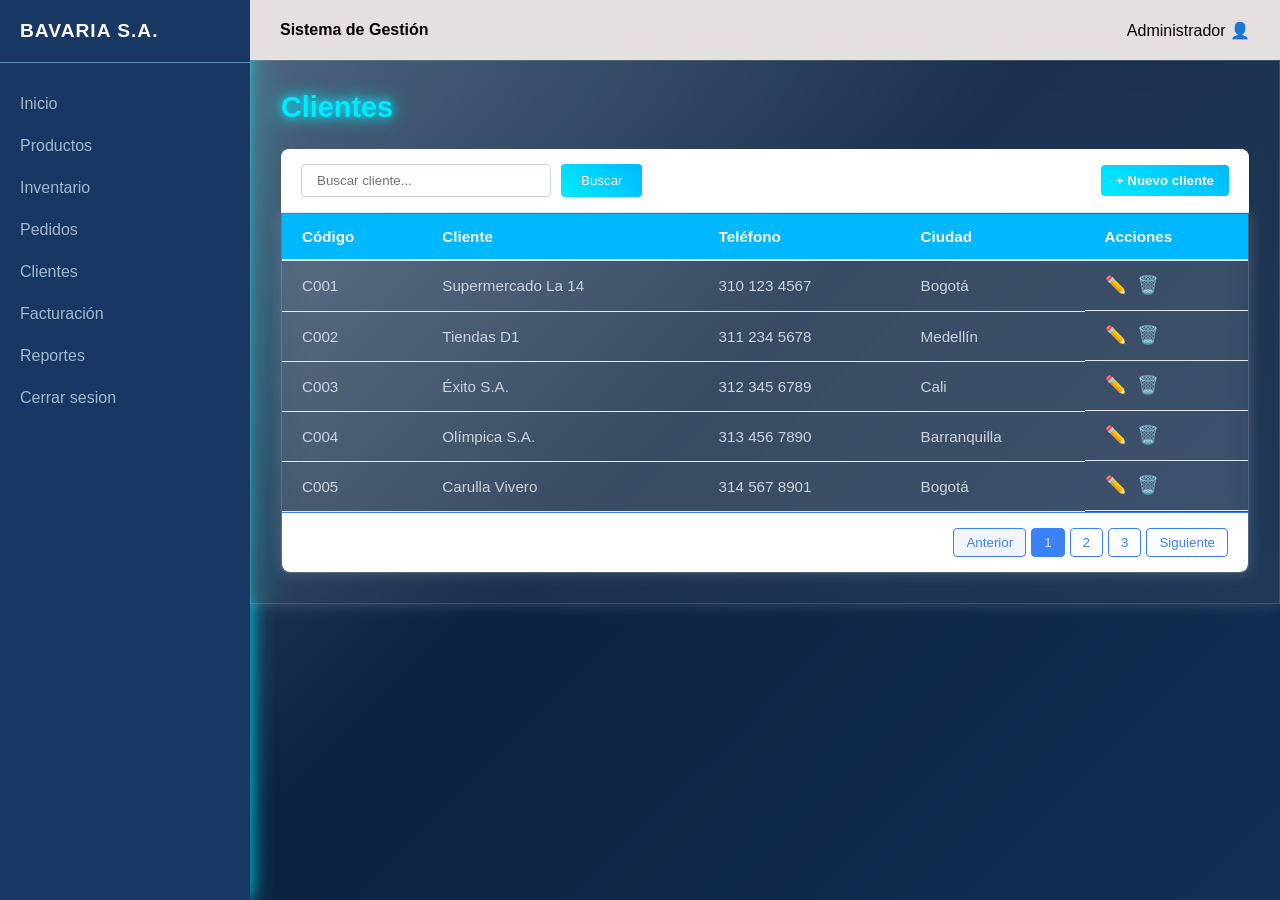
<file: clientes.html>
<!DOCTYPE html>
<html lang="es">
<head>
    <meta charset="UTF-8">
    <meta name="viewport" content="width=device-width, initial-scale=1.0">
    <title>Bavaria S.A. - Clientes</title>
    <link rel="stylesheet" href="styles.css">

</head>
<body>

    <!-- Menú de Navegación Lateral -->
    <nav class="sidebar">
        <div class="sidebar-brand">BAVARIA S.A.</div>
        <ul class="sidebar-menu">
             <li><a href="login.html">Inicio</a></li>
          <li><a href="productos.html">Productos</a></li>
          <li><a href="inventario.html">Inventario</a></li>
          <li><a href="pedidos.html">Pedidos</a></li>
          <li><a href="clientes.html">Clientes</a></li>
          <li><a href="facturacion.html">Facturación</a></li>
          <li><a href="reportes.html">Reportes</a></li>
          <li><a href="index.html">Cerrar sesion</a></li>
        </ul>
    </nav>

    <!-- Área de Contenido -->
    <main class="main-content">
        <header class="topbar">
            <div><strong>Sistema de Gestión</strong></div>
            <div>Administrador 👤</div>
        </header>

        <section class="module-container">
            <h1 class="module-title">Clientes</h1>

            <!-- Filtros de Control -->
            <div class="toolbar">
                <div class="search-box">
                    <input type="text" placeholder="Buscar cliente...">
                    <button class="btn-search">Buscar</button>
                </div>
                <button class="btn-add">+ Nuevo cliente</button>
            </div>

            <!-- Estructura de Datos de la Tabla -->
            <div class="table-container">
                <table>
                    <thead>
                        <tr>
                            <th>Código</th>
                            <th>Cliente</th>
                            <th>Teléfono</th>
                            <th>Ciudad</th>
                            <th>Acciones</th>
                        </tr>
                    </thead>
                    <tbody>
                        <tr>
                            <td>C001</td>
                            <td>Supermercado La 14</td>
                            <td>310 123 4567</td>
                            <td>Bogotá</td>
                            <td class="action-buttons">
                                <button class="btn-action btn-edit">✏️</button>
                                <button class="btn-action btn-delete">🗑️</button>
                            </td>
                        </tr>
                        <tr>
                            <td>C002</td>
                            <td>Tiendas D1</td>
                            <td>311 234 5678</td>
                            <td>Medellín</td>
                            <td class="action-buttons">
                                <button class="btn-action btn-edit">✏️</button>
                                <button class="btn-action btn-delete">🗑️</button>
                            </td>
                        </tr>
                        <tr>
                            <td>C003</td>
                            <td>Éxito S.A.</td>
                            <td>312 345 6789</td>
                            <td>Cali</td>
                            <td class="action-buttons">
                                <button class="btn-action btn-edit">✏️</button>
                                <button class="btn-action btn-delete">🗑️</button>
                            </td>
                        </tr>
                        <tr>
                            <td>C004</td>
                            <td>Olímpica S.A.</td>
                            <td>313 456 7890</td>
                            <td>Barranquilla</td>
                            <td class="action-buttons">
                                <button class="btn-action btn-edit">✏️</button>
                                <button class="btn-action btn-delete">🗑️</button>
                            </td>
                        </tr>
                        <tr>
                            <td>C005</td>
                            <td>Carulla Vivero</td>
                            <td>314 567 8901</td>
                            <td>Bogotá</td>
                            <td class="action-buttons">
                                <button class="btn-action btn-edit">✏️</button>
                                <button class="btn-action btn-delete">🗑️</button>
                            </td>
                        </tr>
                    </tbody>
                </table>

                <!-- Navegador de Páginas -->
                <div class="pagination">
                    <button disabled>Anterior</button>
                    <button class="active">1</button>
                    <button>2</button>
                    <button>3</button>
                    <button>Siguiente</button>
                </div>
            </div>
        </section>
    </main>

</body>
</html>
</file>
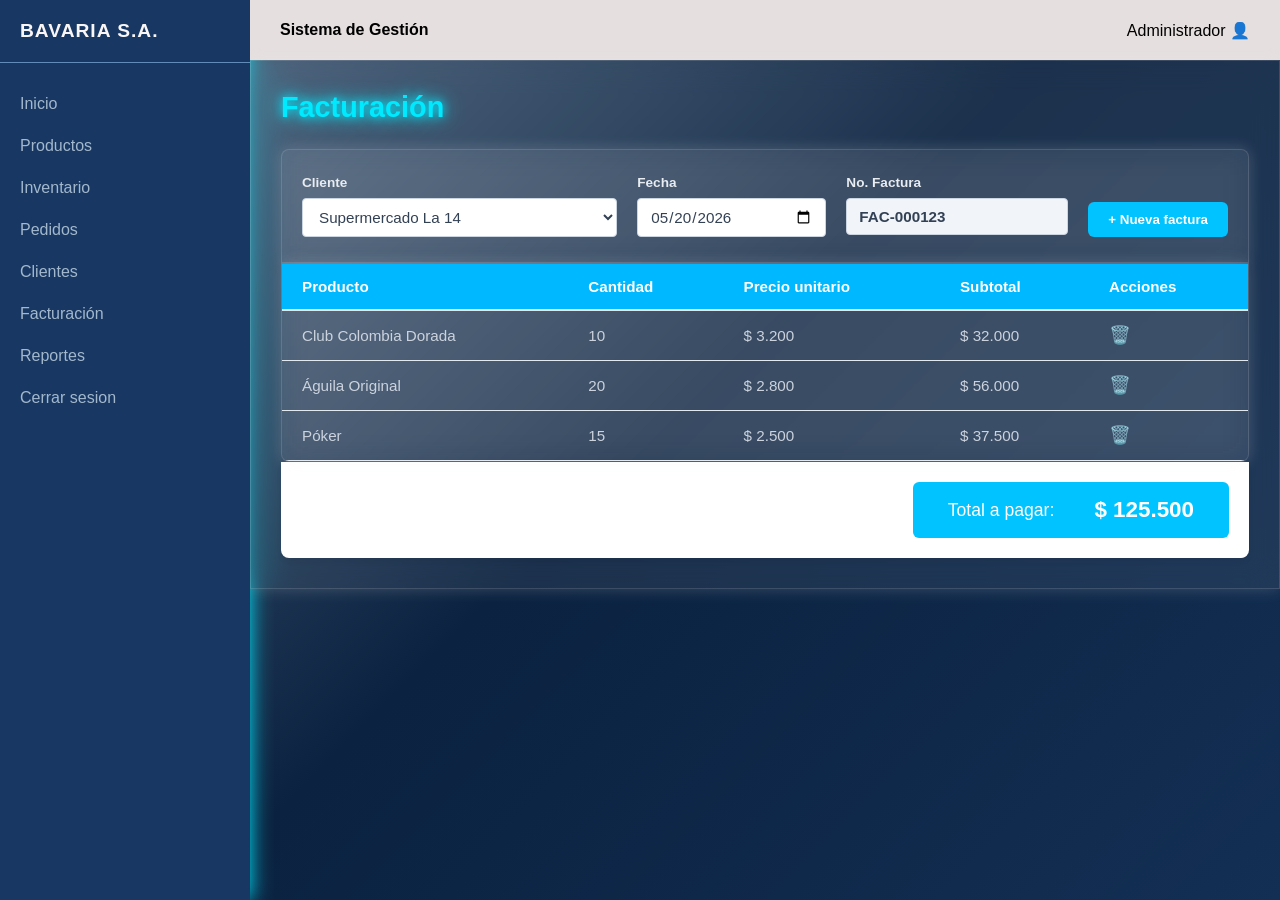
<file: facturacion.html>
<!DOCTYPE html>
<html lang="es">
<head>
    <meta charset="UTF-8">
    <meta name="viewport" content="width=device-width, initial-scale=1.0">
    <title>Bavaria S.A. - Facturación</title>
    <link rel="stylesheet" href="styles.css">

</head>
<body>

    <!-- Menú de Navegación Lateral -->
    <nav class="sidebar">
        <div class="sidebar-brand">BAVARIA S.A.</div>
        <ul class="sidebar-menu">
              <li><a href="login.html">Inicio</a></li>
          <li><a href="productos.html">Productos</a></li>
          <li><a href="inventario.html">Inventario</a></li>
          <li><a href="pedidos.html">Pedidos</a></li>
          <li><a href="clientes.html">Clientes</a></li>
          <li><a href="facturacion.html">Facturación</a></li>
          <li><a href="reportes.html">Reportes</a></li>
          <li><a href="index.html">Cerrar sesion</a></li>
        </ul>
    </nav>

    <!-- Área de Trabajo de la Interfaz -->
    <main class="main-content">
        <header class="topbar">
            <div><strong>Sistema de Gestión</strong></div>
            <div>Administrador 👤</div>
        </header>

        <section class="module-container">
            <h1 class="module-title">Facturación</h1>

            <!-- Formulario de Encabezado -->
            <div class="invoice-panel">
                <div class="invoice-controls-row">
                    <div class="form-group-triple">
                        <div class="form-field wide">
                            <label>Cliente</label>
                            <select>
                                <option>Supermercado La 14</option>
                                <option>Tiendas D1</option>
                                <option>Éxito S.A.</option>
                            </select>
                        </div>
                        <div class="form-field medium">
                            <label>Fecha</label>
                            <input type="date" value="2026-05-20">
                        </div>
                        <div class="form-field short">
                            <label>No. Factura</label>
                            <input type="text" value="FAC-000123" readonly>
                        </div>
                    </div>
                    <button class="btn-invoice-action">+ Nueva factura</button>
                </div>
            </div>

            <!-- Tabla de Desglose de Productos -->
            <div class="table-container">
                <table>
                    <thead>
                        <tr>
                            <th>Producto</th>
                            <th>Cantidad</th>
                            <th>Precio unitario</th>
                            <th>Subtotal</th>
                            <th>Acciones</th>
                        </tr>
                    </thead>
                    <tbody>
                        <tr>
                            <td>Club Colombia Dorada</td>
                            <td>10</td>
                            <td>$ 3.200</td>
                            <td>$ 32.000</td>
                            <td><button class="btn-delete">🗑️</button></td>
                        </tr>
                        <tr>
                            <td>Águila Original</td>
                            <td>20</td>
                            <td>$ 2.800</td>
                            <td>$ 56.000</td>
                            <td><button class="btn-delete">🗑️</button></td>
                        </tr>
                        <tr>
                            <td>Póker</td>
                            <td>15</td>
                            <td>$ 2.500</td>
                            <td>$ 37.500</td>
                            <td><button class="btn-delete">🗑️</button></td>
                        </tr>
                    </tbody>
                </table>
            </div>

            <!-- Barra de Resultados Monetarios -->
            <div class="invoice-footer">
                <div class="total-box">
                    <div>Total a pagar:</div>
                    <div><span>$ 125.500</span></div>
                </div>
            </div>
        </section>
    </main>

</body>
</html>
</file>
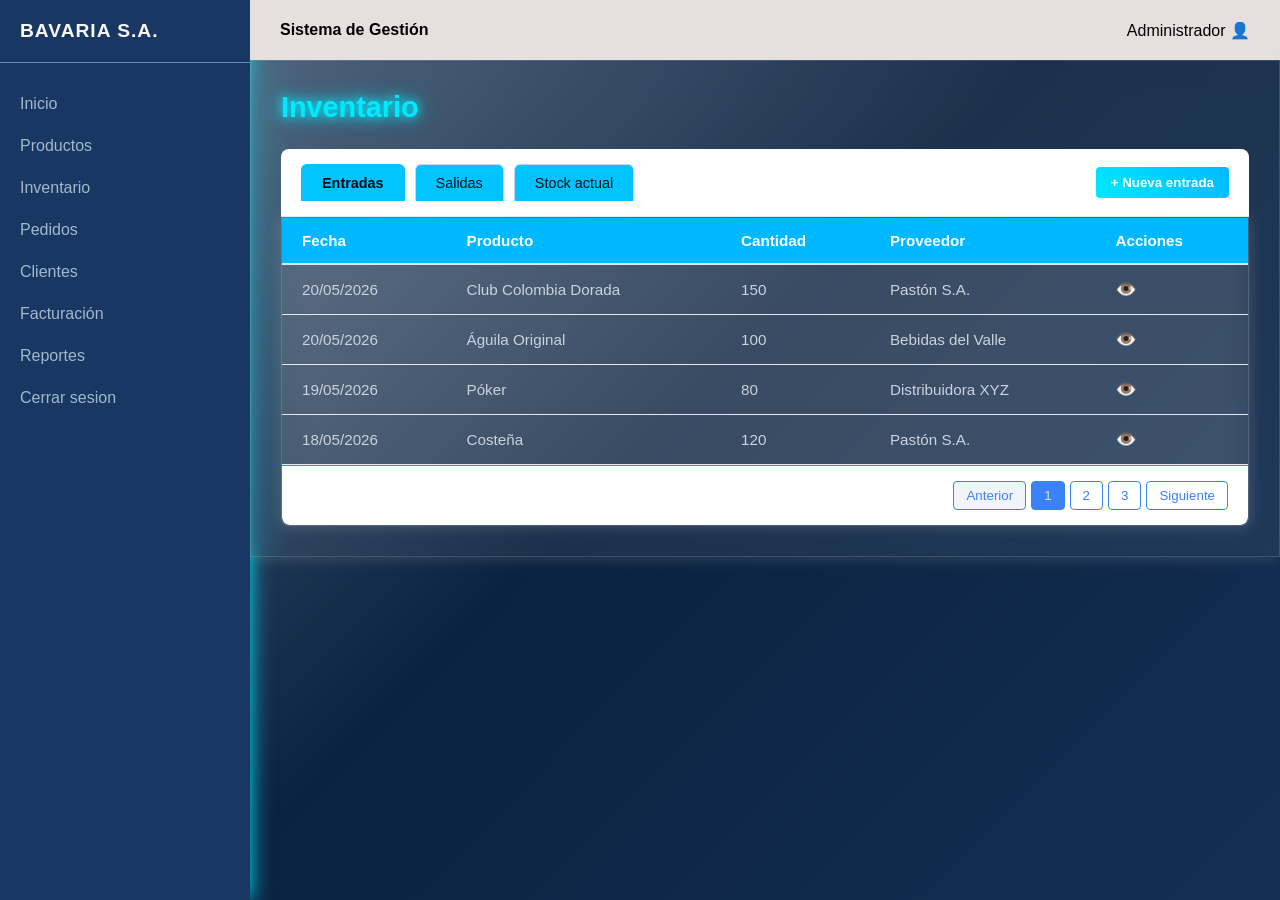
<file: inventario.html>
<!DOCTYPE html>
<html lang="es">
<head>
    <meta charset="UTF-8">
    <meta name="viewport" content="width=device-width, initial-scale=1.0">
    <title>Bavaria S.A. - Inventario</title>
    <link rel="stylesheet" href="styles.css">

</head>
<body>

    <!-- Barra de Navegación Lateral -->
    <nav class="sidebar">
        <div class="sidebar-brand">BAVARIA S.A.</div>
        <ul class="sidebar-menu">
              <li><a href="login.html">Inicio</a></li>
          <li><a href="productos.html">Productos</a></li>
          <li><a href="inventario.html">Inventario</a></li>
          <li><a href="pedidos.html">Pedidos</a></li>
          <li><a href="clientes.html">Clientes</a></li>
          <li><a href="facturacion.html">Facturación</a></li>
          <li><a href="reportes.html">Reportes</a></li>
          <li><a href="index.html">Cerrar sesion</a></li>
        </ul>
    </nav>

    <!-- Panel de Contenido Derecho -->
    <main class="main-content">
        <header class="topbar">
            <div><strong>Sistema de Gestión</strong></div>
            <div>Administrador 👤</div>
        </header>

        <section class="module-container">
            <h1 class="module-title">Inventario</h1>

            <!-- Pestañas de Filtrado y Control -->
            <div class="toolbar">
                <div class="inventory-tabs">
                    <button class="tab-btn active">Entradas</button>
                    <button class="tab-btn">Salidas</button>
                    <button class="tab-btn">Stock actual</button>
                </div>
                <button class="btn-action-main">+ Nueva entrada</button>
            </div>

            <!-- Tabla de Datos -->
            <div class="table-container">
                <table>
                    <thead>
                        <tr>
                            <th>Fecha</th>
                            <th>Producto</th>
                            <th>Cantidad</th>
                            <th>Proveedor</th>
                            <th>Acciones</th>
                        </tr>
                    </thead>
                    <tbody>
                        <tr>
                            <td>20/05/2026</td>
                            <td>Club Colombia Dorada</td>
                            <td>150</td>
                            <td>Pastón S.A.</td>
                            <td><button class="btn-view">👁️</button></td>
                        </tr>
                        <tr>
                            <td>20/05/2026</td>
                            <td>Águila Original</td>
                            <td>100</td>
                            <td>Bebidas del Valle</td>
                            <td><button class="btn-view">👁️</button></td>
                        </tr>
                        <tr>
                            <td>19/05/2026</td>
                            <td>Póker</td>
                            <td>80</td>
                            <td>Distribuidora XYZ</td>
                            <td><button class="btn-view">👁️</button></td>
                        </tr>
                        <tr>
                            <td>18/05/2026</td>
                            <td>Costeña</td>
                            <td>120</td>
                            <td>Pastón S.A.</td>
                            <td><button class="btn-view">👁️</button></td>
                        </tr>
                    </tbody>
                </table>

                <!-- Paginación -->
                <div class="pagination">
                    <button disabled>Anterior</button>
                    <button class="active">1</button>
                    <button>2</button>
                    <button>3</button>
                    <button>Siguiente</button>
                </div>
            </div>
        </section>
    </main>

</body>
</html>
</file>
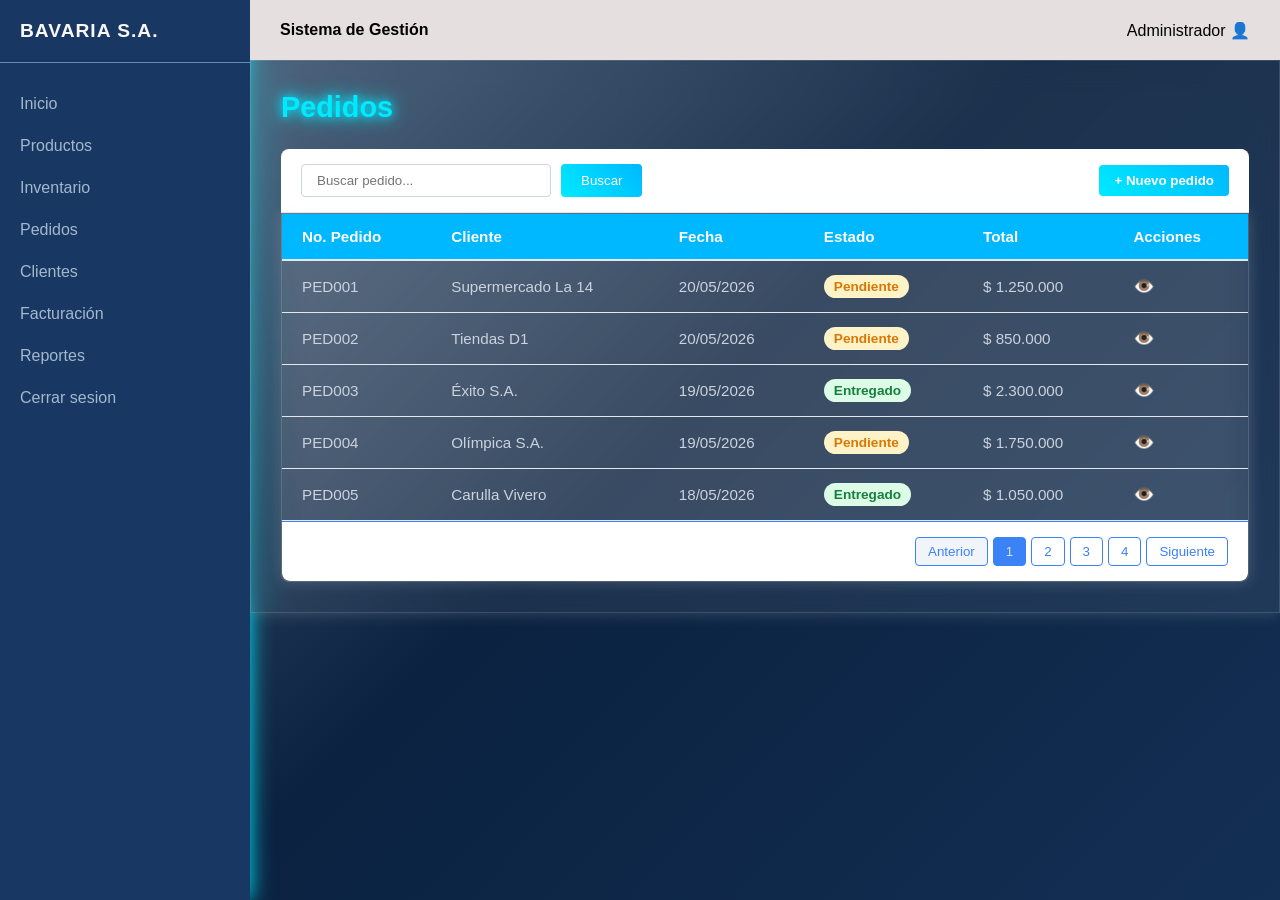
<file: pedidos.html>
<!DOCTYPE html>
<html lang="es">
<head>
    <meta charset="UTF-8">
    <meta name="viewport" content="width=device-width, initial-scale=1.0">
    <title>Bavaria S.A. - Pedidos</title>
   <link rel="stylesheet" href="styles.css">

</head>
<body>

    <!-- Barra de Navegación Lateral -->
    <nav class="sidebar">
        <div class="sidebar-brand">BAVARIA S.A.</div>
        <ul class="sidebar-menu">
             <li><a href="login.html">Inicio</a></li>
          <li><a href="productos.html">Productos</a></li>
          <li><a href="inventario.html">Inventario</a></li>
          <li><a href="pedidos.html">Pedidos</a></li>
          <li><a href="clientes.html">Clientes</a></li>
          <li><a href="facturacion.html">Facturación</a></li>
          <li><a href="reportes.html">Reportes</a></li>
          <li><a href="index.html">Cerrar sesion</a></li>
        </ul>
    </nav>

    <!-- Panel de Contenido Derecho -->
    <main class="main-content">
        <header class="topbar">
            <div><strong>Sistema de Gestión</strong></div>
            <div>Administrador 👤</div>
        </header>

        <section class="module-container">
            <h1 class="module-title">Pedidos</h1>

            <!-- Barra de Herramientas Superior -->
            <div class="toolbar">
                <div class="search-box">
                    <input type="text" placeholder="Buscar pedido...">
                    <button class="btn-search">Buscar</button>
                </div>
                <button class="btn-add">+ Nuevo pedido</button>
            </div>

            <!-- Tabla de Datos -->
            <div class="table-container">
                <table>
                    <thead>
                        <tr>
                            <th>No. Pedido</th>
                            <th>Cliente</th>
                            <th>Fecha</th>
                            <th>Estado</th>
                            <th>Total</th>
                            <th>Acciones</th>
                        </tr>
                    </thead>
                    <tbody>
                        <tr>
                            <td>PED001</td>
                            <td>Supermercado La 14</td>
                            <td>20/05/2026</td>
                            <td><span class="status-badge status-pending">Pendiente</span></td>
                            <td>$ 1.250.000</td>
                            <td><button class="btn-view">👁️</button></td>
                        </tr>
                        <tr>
                            <td>PED002</td>
                            <td>Tiendas D1</td>
                            <td>20/05/2026</td>
                            <td><span class="status-badge status-pending">Pendiente</span></td>
                            <td>$ 850.000</td>
                            <td><button class="btn-view">👁️</button></td>
                        </tr>
                        <tr>
                            <td>PED003</td>
                            <td>Éxito S.A.</td>
                            <td>19/05/2026</td>
                            <td><span class="status-badge status-delivered">Entregado</span></td>
                            <td>$ 2.300.000</td>
                            <td><button class="btn-view">👁️</button></td>
                        </tr>
                        <tr>
                            <td>PED004</td>
                            <td>Olímpica S.A.</td>
                            <td>19/05/2026</td>
                            <td><span class="status-badge status-pending">Pendiente</span></td>
                            <td>$ 1.750.000</td>
                            <td><button class="btn-view">👁️</button></td>
                        </tr>
                        <tr>
                            <td>PED005</td>
                            <td>Carulla Vivero</td>
                            <td>18/05/2026</td>
                            <td><span class="status-badge status-delivered">Entregado</span></td>
                            <td>$ 1.050.000</td>
                            <td><button class="btn-view">👁️</button></td>
                        </tr>
                    </tbody>
                </table>

                <!-- Paginación -->
                <div class="pagination">
                    <button disabled>Anterior</button>
                    <button class="active">1</button>
                    <button>2</button>
                    <button>3</button>
                    <button>4</button>
                    <button>Siguiente</button>
                </div>
            </div>
        </section>
    </main>

</body>
</html>
</file>
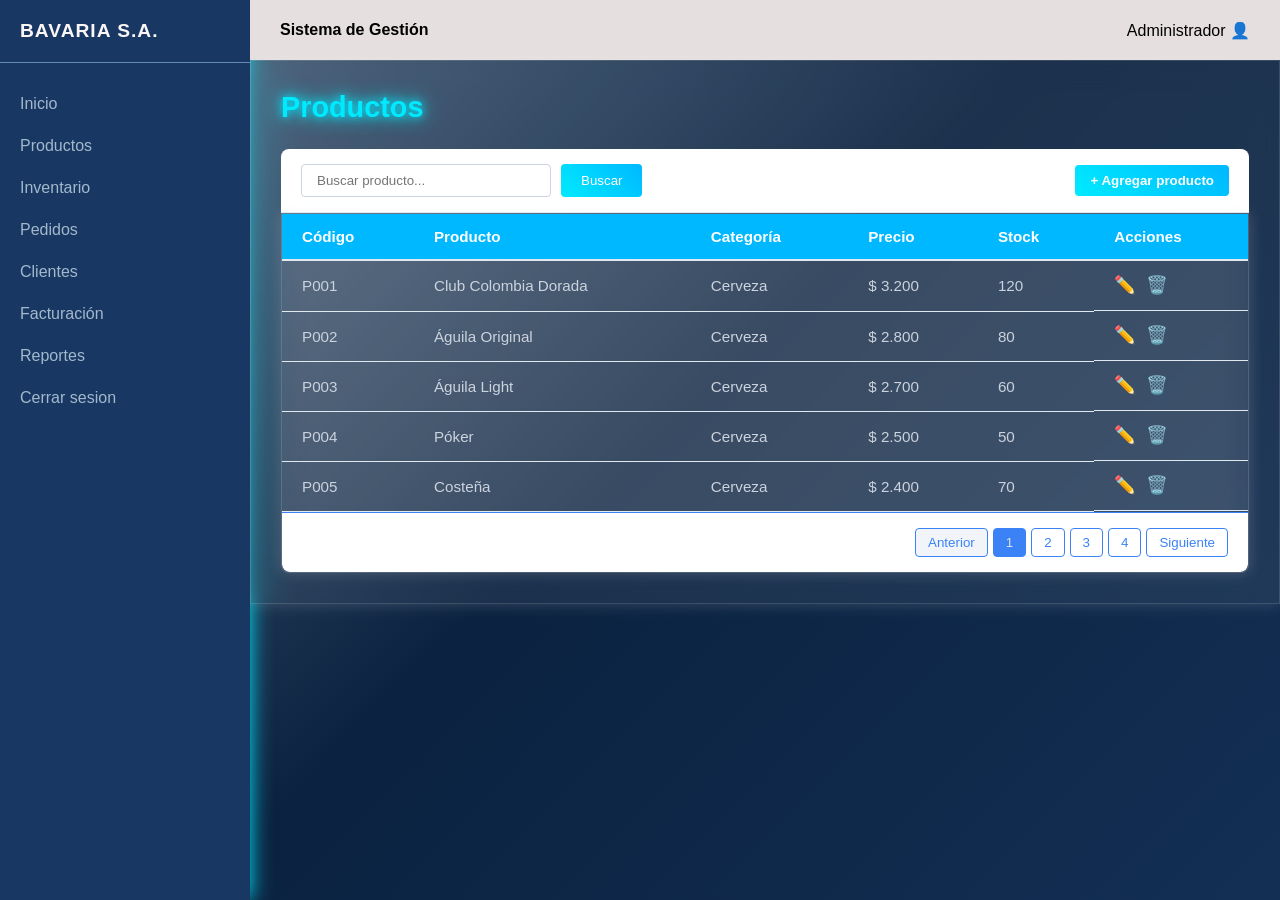
<file: productos.html>
<!DOCTYPE html>
<html lang="es">
<head>
    <meta charset="UTF-8">
    <meta name="viewport" content="width=device-width, initial-scale=1.0">
    <title>Bavaria S.A. - Productos</title>
   <link rel="stylesheet" href="styles.css">

</head>
<body>

    <!-- Barra de Navegación Lateral -->
    <nav class="sidebar">
        <div class="sidebar-brand">BAVARIA S.A.</div>
        <ul class="sidebar-menu">
              <li><a href="login.html">Inicio</a></li>
          <li><a href="productos.html">Productos</a></li>
          <li><a href="inventario.html">Inventario</a></li>
          <li><a href="pedidos.html">Pedidos</a></li>
          <li><a href="clientes.html">Clientes</a></li>
          <li><a href="facturacion.html">Facturación</a></li>
          <li><a href="reportes.html">Reportes</a></li>
          <li><a href="index.html">Cerrar sesion</a></li>
        </ul>
    </nav>

    <!-- Panel de Contenido Derecho -->
    <main class="main-content">
        <header class="topbar">
            <div><strong>Sistema de Gestión</strong></div>
            <div>Administrador 👤</div>
        </header>

        <section class="module-container">
            <div class="module-header">
                <h1 class="module-title">Productos</h1>
            </div>

            <!-- Buscador y Control Superior -->
            <div class="toolbar">
                <div class="search-box">
                    <input type="text" placeholder="Buscar producto...">
                    <button class="btn-search">Buscar</button>
                </div>
                <button class="btn-add">+ Agregar producto</button>
            </div>

            <!-- Tabla de Datos -->
            <div class="table-container">
                <table>
                    <thead>
                        <tr>
                            <th>Código</th>
                            <th>Producto</th>
                            <th>Categoría</th>
                            <th>Precio</th>
                            <th>Stock</th>
                            <th>Acciones</th>
                        </tr>
                    </thead>
                    <tbody>
                        <tr>
                            <td>P001</td>
                            <td>Club Colombia Dorada</td>
                            <td>Cerveza</td>
                            <td>$ 3.200</td>
                            <td>120</td>
                            <td class="action-buttons">
                                <button class="btn-action btn-edit">✏️</button>
                                <button class="btn-action btn-delete">🗑️</button>
                            </td>
                        </tr>
                        <tr>
                            <td>P002</td>
                            <td>Águila Original</td>
                            <td>Cerveza</td>
                            <td>$ 2.800</td>
                            <td>80</td>
                            <td class="action-buttons">
                                <button class="btn-action btn-edit">✏️</button>
                                <button class="btn-action btn-delete">🗑️</button>
                            </td>
                        </tr>
                        <tr>
                            <td>P003</td>
                            <td>Águila Light</td>
                            <td>Cerveza</td>
                            <td>$ 2.700</td>
                            <td>60</td>
                            <td class="action-buttons">
                                <button class="btn-action btn-edit">✏️</button>
                                <button class="btn-action btn-delete">🗑️</button>
                            </td>
                        </tr>
                        <tr>
                            <td>P004</td>
                            <td>Póker</td>
                            <td>Cerveza</td>
                            <td>$ 2.500</td>
                            <td>50</td>
                            <td class="action-buttons">
                                <button class="btn-action btn-edit">✏️</button>
                                <button class="btn-action btn-delete">🗑️</button>
                            </td>
                        </tr>
                        <tr>
                            <td>P005</td>
                            <td>Costeña</td>
                            <td>Cerveza</td>
                            <td>$ 2.400</td>
                            <td>70</td>
                            <td class="action-buttons">
                                <button class="btn-action btn-edit">✏️</button>
                                <button class="btn-action btn-delete">🗑️</button>
                            </td>
                        </tr>
                    </tbody>
                </table>

                <!-- Paginación -->
                <div class="pagination">
                    <button disabled>Anterior</button>
                    <button class="active">1</button>
                    <button>2</button>
                    <button>3</button>
                    <button>4</button>
                    <button>Siguiente</button>
                </div>
            </div>
        </section>
    </main>

</body>
</html>
</file>
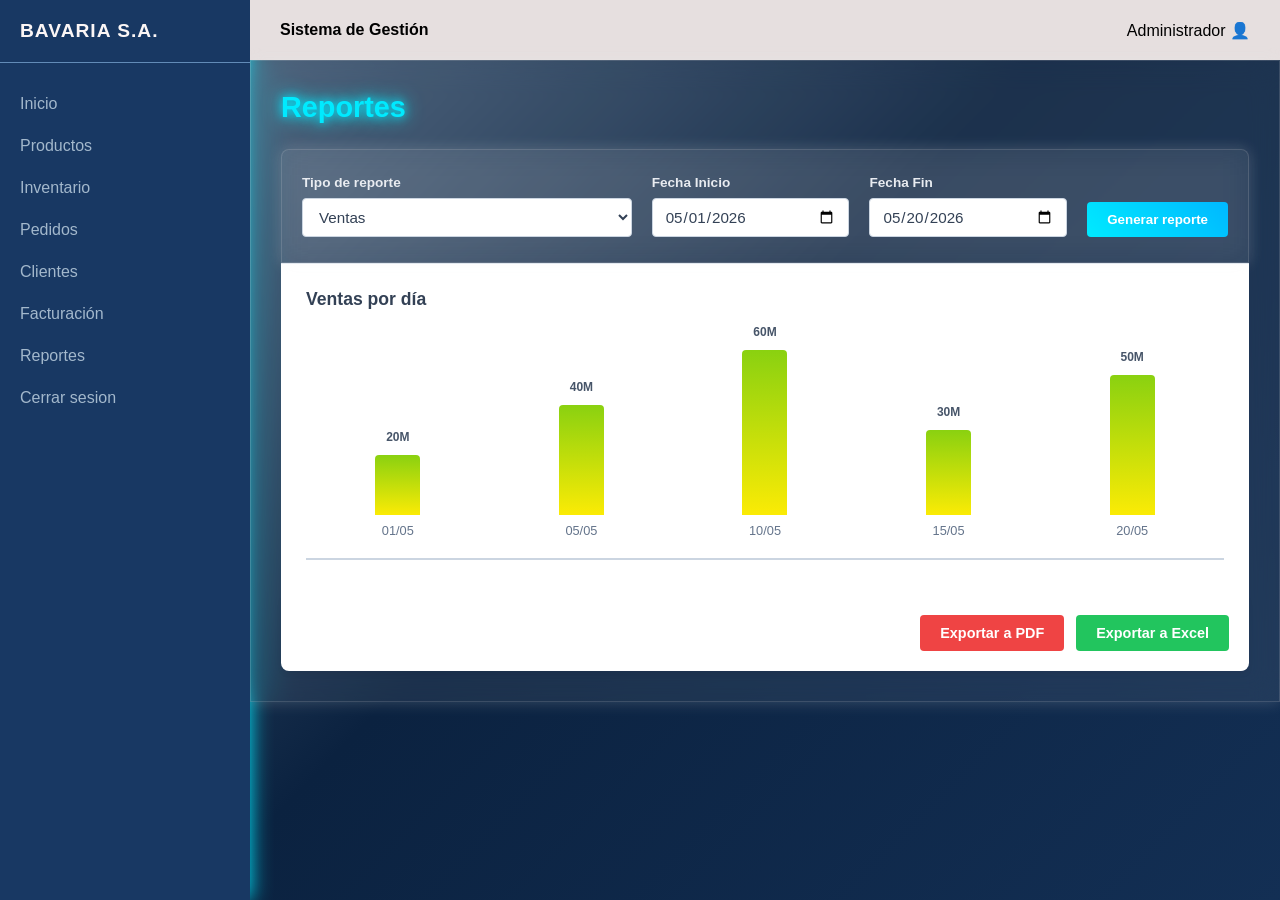
<file: reportes.html>
<!DOCTYPE html>
<html lang="es">
<head>
    <meta charset="UTF-8">
    <meta name="viewport" content="width=device-width, initial-scale=1.0">
    <title>Bavaria S.A. - Reportes</title>
    <link rel="stylesheet" href="styles.css">

</head>
<body>

    <!-- Menú de Navegación Lateral -->
    <nav class="sidebar">
        <div class="sidebar-brand">BAVARIA S.A.</div>
        <ul class="sidebar-menu">
            <li><a href="login.html">Inicio</a></li>
          <li><a href="productos.html">Productos</a></li>
          <li><a href="inventario.html">Inventario</a></li>
          <li><a href="pedidos.html">Pedidos</a></li>
          <li><a href="clientes.html">Clientes</a></li>
          <li><a href="facturacion.html">Facturación</a></li>
          <li><a href="reportes.html">Reportes</a></li>
          <li><a href="index.html">Cerrar sesion</a></li>
        </ul>
    </nav>

    <!-- Área de Trabajo de Gráficas -->
    <main class="main-content">
        <header class="topbar">
            <div><strong>Sistema de Gestión</strong></div>
            <div>Administrador 👤</div>
        </header>

        <section class="module-container">
            <h1 class="module-title">Reportes</h1>

            <!-- Panel de Filtrado Técnico -->
            <div class="filter-panel">
                <div class="filter-inputs">
                    <div class="form-field select-type">
                        <label>Tipo de reporte</label>
                        <select>
                            <option>Ventas</option>
                            <option>Inventario de Stock</option>
                            <option>Pedidos procesados</option>
                        </select>
                    </div>
                    <div class="form-field date-input">
                        <label>Fecha Inicio</label>
                        <input type="date" value="2026-05-01">
                    </div>
                    <div class="form-field date-input">
                        <label>Fecha Fin</label>
                        <input type="date" value="2026-05-20">
                    </div>
                </div>
                <button class="btn-generate">Generar reporte</button>
            </div>

            <!-- Panel Central del Gráfico -->
            <div class="chart-section">
                <div class="chart-title">Ventas por día</div>
                
                <div class="chart-container">
                    <div class="chart-bar-wrapper">
                        <div class="chart-bar" style="height: 60px;" data-value="20M"></div>
                        <div class="chart-label">01/05</div>
                    </div>
                    <div class="chart-bar-wrapper">
                        <div class="chart-bar" style="height: 110px;" data-value="40M"></div>
                        <div class="chart-label">05/05</div>
                    </div>
                    <div class="chart-bar-wrapper">
                        <div class="chart-bar" style="height: 165px;" data-value="60M"></div>
                        <div class="chart-label">10/05</div>
                    </div>
                    <div class="chart-bar-wrapper">
                        <div class="chart-bar" style="height: 85px;" data-value="30M"></div>
                        <div class="chart-label">15/05</div>
                    </div>
                    <div class="chart-bar-wrapper">
                        <div class="chart-bar" style="height: 140px;" data-value="50M"></div>
                        <div class="chart-label">20/05</div>
                    </div>
                </div>
            </div>

            <!-- Botones de Salida de Archivos -->
            <div class="export-footer">
                <button class="btn-export btn-pdf">Exportar a PDF</button>
                <button class="btn-export btn-excel">Exportar a Excel</button>
            </div>
        </section>
    </main>

</body>
</html>
</file>
<file: styles.css>
/* ----------------------------------------------------
   ESTILOS GENERALES Y CONFIGURACIÓN BASE
------------------------------------------------------- */
* {
    margin: 0;
    padding: 0;
    box-sizing: border-box;
    font-family: 'Segoe UI', Tahoma, Geneva, Verdana, sans-serif;
}

body {
    display: flex;
    background-color: #f4f6f9;
    height: 100vh;
    overflow: hidden;

    
}



/* ----------------------------------------------------
   BARRA LATERAL DE NAVEGACIÓN (SIDEBAR)
------------------------------------------------------- */
.sidebar {
    width: 250px;
    background-color: #183863;
    color: rgb(251, 246, 246);
    display: flex;
    flex-direction: column;
    padding: 20px 0;
    flex-shrink: 0;
}

.sidebar-brand {
    padding: 0 20px 20px 20px;
    font-size: 1.2rem;
    font-weight: bold;
    border-bottom: 1px solid #628bb7;
    letter-spacing: 1px;
}

.sidebar-menu {
    list-style: none;
    margin-top: 20px;
}

.sidebar-menu li a {
    display: block;
    padding: 12px 20px;
    color: #a3b8cc;
    text-decoration: none;
    transition: 0.3s;
}

.sidebar-menu li a:hover {
    background-color: rgba(109, 35, 35, 0.05);
    color: white;
}

.sidebar-menu li a.active {
    background-color: #ffbc00;
    color: #d9dde3;
    font-weight: bold;
}

/* ----------------------------------------------------
   ÁREA DE CONTENIDO PRINCIPAL Y BARRA SUPERIOR
------------------------------------------------------- */
.main-content {
    flex: 1;
    display: flex;
    flex-direction: column;
    overflow-y: auto;
}

.topbar {
    background-color: rgb(230, 223, 223);
    height: 60px;
    display: flex;
    justify-content: space-between;
    align-items: center;
    padding: 0 30px;
    box-shadow: 0 2px 5px rgba(0,0,0,0.05);
    flex-shrink: 0;
}

.module-container {
    padding: 30px;
}

.module-title {
    font-size: 1.8rem;
    color: #e7d8d8;
    margin-bottom: 25px;
}

/* ----------------------------------------------------
   PANELES, BUSCADORES Y HERRAMIENTAS
------------------------------------------------------- */
.toolbar {
    display: flex;
    justify-content: space-between;
    align-items: center;
    background-color: white;
    padding: 15px 20px;
    border-radius: 8px 8px 0 0;
    border-bottom: 1px solid #e2e8f0;
}

/* Especial para la pestaña de inventario */
.toolbar.inventory-variant {
    align-items: flex-end;
    padding-bottom: 0;
}

.search-box {
    display: flex;
    gap: 10px;
}

.search-box input {
    padding: 8px 15px;
    border: 1px solid #cbd5e1;
    border-radius: 4px;
    width: 250px;
    outline: none;
}

/* Botones del Sistema */
.btn-search {
    padding: 8px 20px;
    background-color: #d2dbe6;
    color: white;
    border: none;
    border-radius: 4px;
    cursor: pointer;
    font-weight: 500;
}

.btn-add, .btn-action-main, .btn-invoice-action, .btn-generate {
    padding: 8px 15px;
    background-color: #ffbc00;
    color: #adb7c3;
    border: none;
    border-radius: 4px;
    cursor: pointer;
    font-weight: bold;
}

.btn-invoice-action, .btn-generate {
    padding: 10px 20px;
    white-space: nowrap;
}

/* ----------------------------------------------------
   ESTILOS DE TABLAS DE DATOS
------------------------------------------------------- */
.table-container {
    background-color: white;
    border-radius: 0 0 8px 8px;
    box-shadow: 0 4px 6px -1px rgba(217, 208, 208, 0.05);
    overflow-x: auto;
}

table {
    width: 100%;
    border-collapse: collapse;
    text-align: left;
    font-size: 0.95rem;
}

th {
    background-color: #f8fafc;
    color: #cbd3df;
    padding: 14px 20px;
    font-weight: 600;
    border-bottom: 2px solid #e2e8f0;
}

td {
    padding: 14px 20px;
    border-bottom: 1px solid #e2e8f0;
    color: #ccd3de;
}

tr:hover {
    background-color: #f8fafc;
}

/* Acciones dentro de las tablas */
.action-buttons {
    display: flex;
    gap: 10px;
}

.btn-action, .btn-view, .btn-delete {
    background: none;
    border: none;
    cursor: pointer;
    font-size: 1.1rem;
}

.btn-edit { color: #3b82f6; }
.btn-delete { color: #ef4444; }
.btn-view { color: #64748b; }

/* Paginación */
.pagination {
    display: flex;
    justify-content: flex-end;
    align-items: center;
    gap: 5px;
    padding: 15px 20px;
    background-color: white;
    border-top: 1px solid #3b82f6;
    border-radius: 0 0 8px 8px;
}

.pagination button {
    padding: 6px 12px;
    border: 1px solid #3b82f6;
    background-color: white;
    color: #3b82f6;
    cursor: pointer;
    border-radius: 4px;
}

.pagination button.active {
    background-color: #3b82f6;
    color: rgb(219, 224, 228);
    border-color: #3b82f6;
}

.pagination button:disabled {
    background-color: #f1f5f9;
    color: #3b82f6;
    cursor: not-allowed;
}

/* ----------------------------------------------------
   ESTILOS ESPECÍFICOS DE MÓDULOS
------------------------------------------------------- */

/* Pantalla 4: Pestañas de Inventario */
.inventory-tabs {
    display: flex;
    gap: 10px;
}

.tab-btn {
    padding: 10px 20px;
    border: 1px solid #cbd5e1;
    border-bottom: none;
    background-color:  #00c3ff;
    color: #0f1011;
    cursor: pointer;
    border-radius: 6px 6px 0 0;
    font-weight: 500;
    font-size: 0.9rem;
}

.tab-btn.active {
    background-color:  #00c3ff;
    color: #010812;
    border-color:  #00c3ff;
    font-weight: bold;
}

/* Pantalla 5: Estados de Pedidos */
.status-badge {
    padding: 4px 10px;
    border-radius: 20px;
    font-size: 0.85rem;
    font-weight: 600;
    display: inline-block;
}

.status-pending { background-color: #fef3c7; color: #d97706; }
.status-delivered { background-color: #dcfce7; color: #15803d; }

/* Pantalla 7: Formularios de Facturación / Reportes */
.invoice-panel, .filter-panel {
    background-color: white;
    border-radius: 8px 8px 0 0;
    padding: 25px 20px;
    box-shadow: 0 2px 5px rgba(6, 0, 0, 0.02);
}

.invoice-controls-row, .filter-panel {
    display: flex;
    justify-content: space-between;
    align-items: flex-end;
    gap: 20px;
}

/* Diseño final para el botón "+ Nueva factura" en azul celeste */
.btn-invoice-action {
    background-color: #00c3ff !important; /* Fondo azul celeste brillante */
    color: #ffffff !important;            /* Texto blanco nítido */
    font-weight: bold !important;         /* Texto grueso y legible */
    border: none !important;              /* Sin bordes extraños */
    padding: 10px 20px !important;        /* Espaciado interno ideal */
    border-radius: 6px !important;        /* Esquinas suavizadas del botón */
    cursor: pointer !important;           /* Cambia el cursor al pasar el mouse */
}

.form-group-triple, .filter-inputs {
    display: flex;
    gap: 20px;
    flex: 1;
}

.form-field {
    display: flex;
    flex-direction: column;
    gap: 8px;
}

.form-field.wide, .form-field.select-type { flex: 2; }
.form-field.medium, .form-field.date-input { flex: 1.2; }
.form-field.short { flex: 1; }

.form-field label {
    font-size: 0.85rem;
    font-weight: 600;
    color: #e9ecf1;
}

.form-field select, .form-field input {
    padding: 9px 12px;
    border: 1px solid #cbd5e1;
    border-radius: 4px;
    font-size: 0.95rem;
    color: #334155;
    outline: none;
    background-color: white;
}

.form-field input[readonly] {
    background-color: #f1f5f9;
    font-weight: bold;
}

/* Pie de factura (Total a pagar) */
.invoice-footer, .export-footer {
    background-color: white;
    padding: 20px;
    border-radius: 0 0 8px 8px;
    box-shadow: 0 4px 6px -1px rgba(0,0,0,0.05);
    display: flex;
    justify-content: flex-end;
}

.total-box {
    background-color:  #00c3ff;
    color: white;
    display: flex;
    align-items: center;
    gap: 40px;
    padding: 15px 35px;
    border-radius: 6px;
    font-size: 1.1rem;
}

.total-box span {
    font-weight: bold;
    font-size: 1.4rem;
}



/* Pantalla 8: Gráficos de Reportes */
.chart-section {
    background-color: white;
    padding: 25px;
    border-top: 1px solid #e2e8f0;
}

.chart-title {
    font-size: 1.1rem;
    color: #334155;
    margin-bottom: 30px;
    font-weight: 600;
}

.chart-container {
    display: flex;
    justify-content: space-around;
    align-items: flex-end;
    height: 220px;
    padding-bottom: 20px;
    border-bottom: 2px solid #cbd5e1;
    margin-bottom: 10px;
}

.chart-bar-wrapper {
    display: flex;
    flex-direction: column;
    align-items: center;
    flex: 1;
}

.chart-bar {
    width: 45px;
    background: linear-gradient(to top, #fbeb05, #8ad110);
    border-radius: 4px 4px 0 0;
    position: relative;
}

.chart-bar::before {
    content: attr(data-value);
    position: absolute;
    top: -25px;
    left: 50%;
    transform: translateX(-50%);
    font-size: 0.75rem;
    font-weight: bold;
    color: #475569;
}

.chart-label {
    margin-top: 8px;
    font-size: 0.8rem;
    color: #64748b;
}

.export-footer { gap: 12px; }
.btn-export {
    padding: 10px 20px;
    border: none;
    border-radius: 4px;
    font-weight: bold;
    font-size: 0.9rem;
    cursor: pointer;
    color: white;
}
.btn-pdf { background-color: #ef4444; }
.btn-excel { background-color: #22c55e; }

/* ==========================
   TEMA FUTURISTA BAVARIA
========================== */

body{
    background:
    linear-gradient(
        135deg,
        #58718b,
        #0b2240,
        #132f54
    );
}



/* Glassmorphism */

.card,
.table-container,
.invoice-panel,
.filter-panel,
.data-panel,
.module-container{

    background: rgba(226, 223, 223, 0.08);

    backdrop-filter: blur(15px);

    border: 1px solid rgba(237, 231, 231, 0.15);

    box-shadow:
    0 0 15px rgba(228, 237, 237, 0.2);

}

/* Efecto Neon */

.sidebar{

    box-shadow:
    0 0 20px #00eaff;

}

.sidebar-menu li a:hover{

    background: #00eaff;

    color: #4071a5;

    box-shadow:
    0 0 20px #00eaff;

}

/* Botones Futuristas */

.btn-add,
.btn-search,
.btn-action-main,
.btn-generate{

    background:
    linear-gradient(
        45deg,
        #00eaff,
        #00b8ff
    );

    color:white;

    border:none;

    transition:.3s;
}

.btn-add:hover,
.btn-search:hover,
.btn-action-main:hover,
.btn-generate:hover{

    transform:translateY(-3px);

    box-shadow:
    0 0 20px #00eaff,
    0 0 40px #00eaff;

}

/* Tablas */

table{

    color:white;

}

th{

    background:#00b8ff;

    color:white;

}

tr:hover{

    background:
    rgba(228, 234, 234, 0.1);

}

/* Titulos */

.module-title,
.dashboard-title{

    color:#00eaff;

    text-shadow:
    0 0 10px #00eaff,
    0 0 20px #00eaff;

}

/* Toast */

#toast{

    position:fixed;

    top:20px;

    right:20px;

    background:#00eaff;

    color:#e3e8ed;

    padding:15px 25px;

    border-radius:8px;

    font-weight:bold;

    opacity:0;

    transform:translateY(-20px);

    transition:.4s;

    z-index:9999;

}

#toast.show{

    opacity:1;

    transform:translateY(0);

}
</file>
